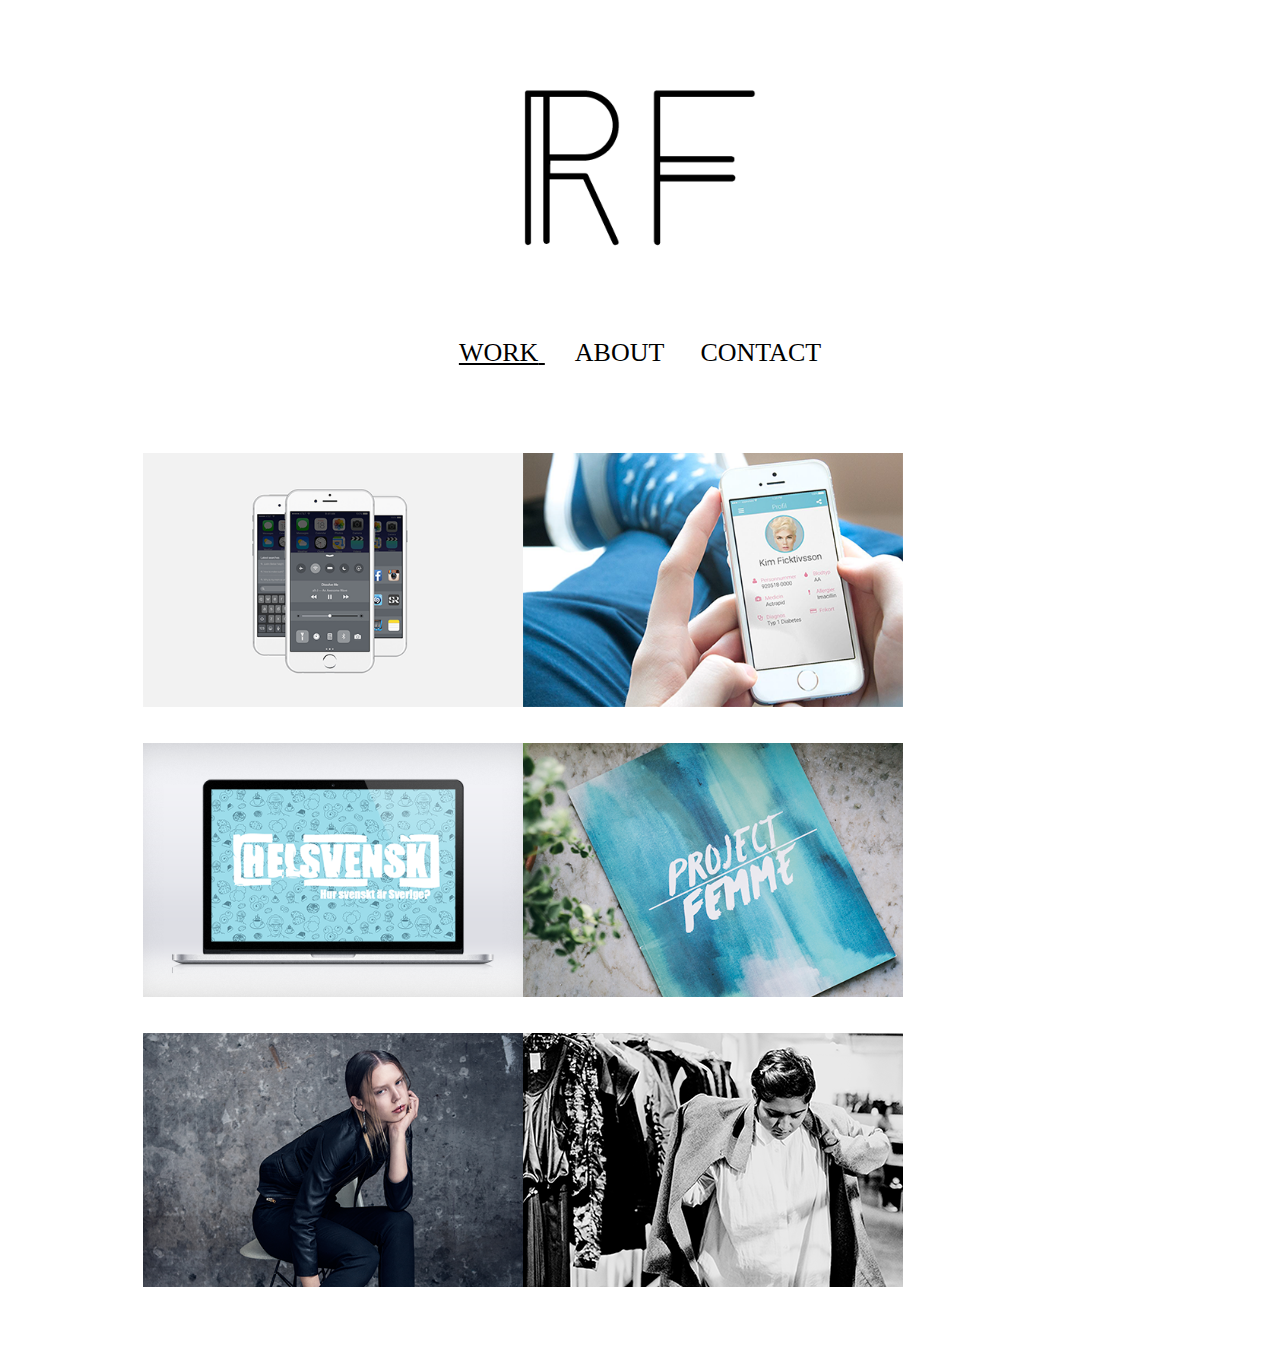
<file: index.html>
<!DOCTYPE html>
<html>
    <head>
        <meta name="viewport" content="width=device-width, initial-scale=1">
        <link rel="icon"  type="favicon/jpg"   href="favicon.ico">
        <link rel="shortcut icon" href="/images/favicon_black.ico" type="image/x-icon" />
        <link href='https://fonts.googleapis.com/css?family=Oswald:300' rel='stylesheet' type='text/css'>
        <link rel="stylesheet" type="text/css" src="owl.carousel.css" />
           <link rel="stylesheet" href="stylesheet.css" type="text/css" charset="utf-8" />
        <link rel="stylesheet" href="main.css">
    <script src="owl.carousel.min.js" type="text/javascript"></script>

        <title>
        REBECCA FEXBY
        </title>
        
     
    </head>
    <body>
        <div class="header"> <a href="index.html"><img src="images/HEADER_2.png" /></a>

         </div> 
        
      <div class="work"> 
            <ul> 
                <li class="active"><a href="index.html">Work</a> </li>
                <li><a href="about.html">About</a> </li>  
                <li><a href="contact.html">Contact</a> </li>  
            </ul> 
        </div>
      

    
        
        
        <div class="content">
        <div class="row2">
        <div class="hover11 column">
            
            <div>
                <figure class="figure">
                    <a href="controlcenter.html">
                        <img src="images/controlcenter-small.png"  /></a>
                  <a href="controlcenter.html">  <h2>control center</h2></a>
             
                </figure>
                
                    </div>
            
            
             <div>
                <figure class="figure">
                    <a href="vardkollen.html">
                        <img src="images/Presentations-slides-10.png"  /></a>
                  <a href="vardkollen.html">  <h2>vårdkollen</h2></a>
                
                </figure>
                
                    </div>
                
                
                
                   <div>
                <figure class="figure">
                    <a href="helsvensk.html">
                      <img src="images/helsvensk_mockup_liten.png" /> </a>                  
                     <a href="helsvensk.html">  <h2>helsvensk</h2></a>
                      
            
            </div>
                
                    <div>
                <figure class="figure">
                    <a href="projectfemme.html">
                        <img src="images/projectfemme_1_.png" /></a>
                        <h2><a href="projectfemme.html">project femme</a></h2>
             
                </figure>
                
            </div>
                    
                    
            <div>
                <figure class="figure">
                    <a href="photography.html">
                        <img src="images/1.png"  /></a>
                    <a href="photography.html">  <h2>photography</h2></a>
             
                     
                </figure>
                    
                    
                    
            </div>    
                
                
            <div>
                <figure class="figure">
                    <a href="elleindia.html">
                        <img src="images/elle1_liten.png" /> </a>
                      <a href="elleindia.html">  <h2>elle india</h2></a>
                
            
            </div>
                    
                
                           
                 
      
            </div>
        </div>
    
</div>



    
    
    </body>
    
    





</body>
</html>
    
    
    
    
    
    
    
    
    
    
    
    
    
    
    
    
    
    
    
    
    
    
    
    
    
    
    
    
    
    
    
    
    
    
    
    
    
    
    
    
    
    
    
    
    
    
    
</html>
</file>
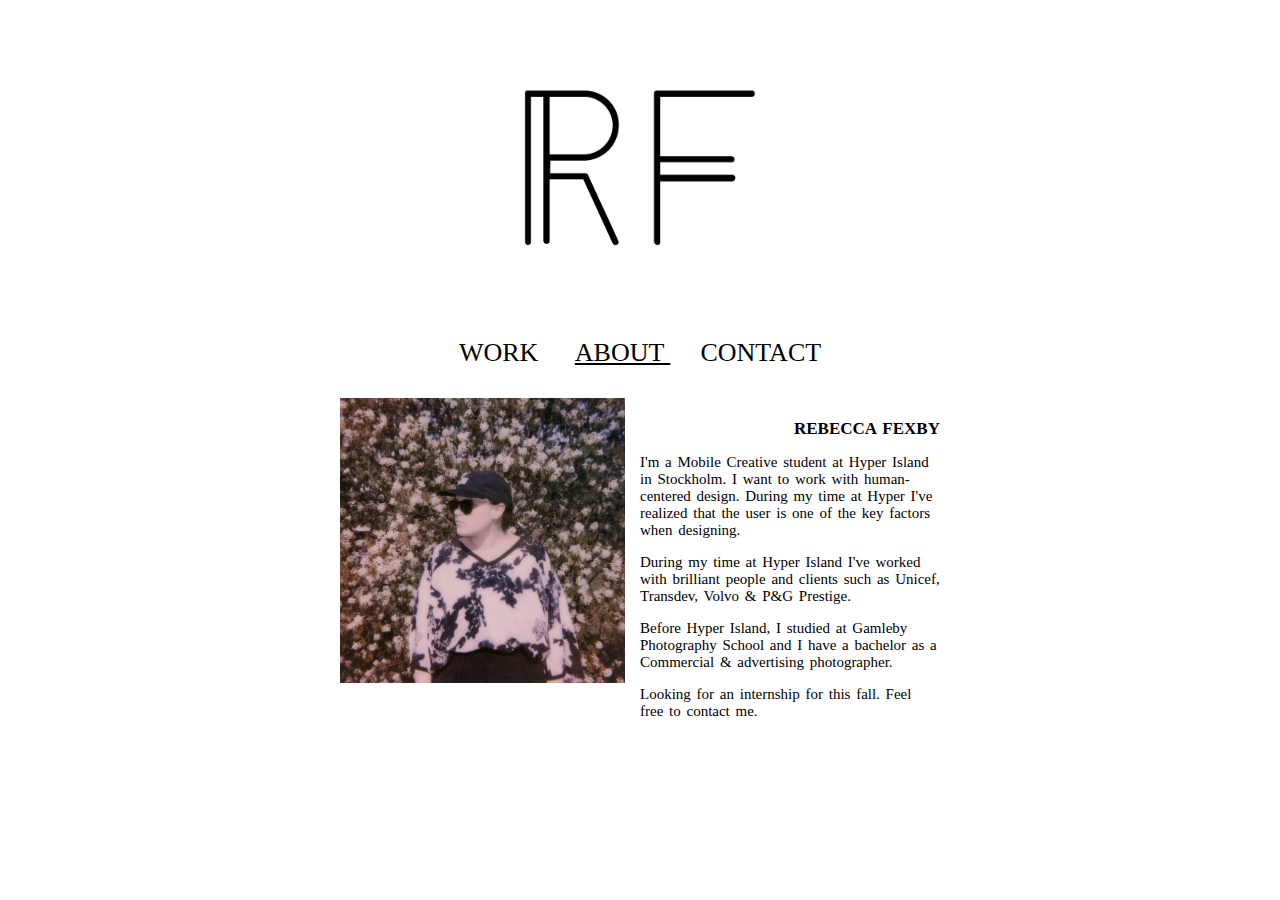
<file: about.html>
<!DOCTYPE html>
<html>
    <head>
        <meta name="viewport" content="width=device-width, initial-scale=1">
        <link rel="icon"  type="favicon/jpg"   href="favicon.ico">
            <link rel="shortcut icon" href="/images/favicon_black.ico" type="image/x-icon" />
            <link rel="stylesheet" href="main.css">
    <link href='https://fonts.googleapis.com/css?family=Oswald:300' rel='stylesheet' type='text/css'>
        <link rel="stylesheet" href="stylesheet.css" type="text/css" charset="utf-8" />
       

        
        <title>
        REBECCA FEXBY
        </title>
     <div class="header"><a href="index.html"><img src="images/HEADER_2.png" /></a></div> 
    
    </head>
    <body>
        
    
      
        
        
  
      
        
        
        
        
      <div class="work"> 
           <ul> 
               <li><a href="index.html">Work</a> </li>
               <li class="active"><a href="about.html">About</a> </li> 
              <li><a href="contact.html">Contact</a> </li> 
    </ul>
        </div>
      

    
        
        
    
    
    <div class="box">

        <div class="profil"> 
        <img src="images/profile_.jpg"/>   
            
            
        </div>
        
        <div id="text">
          
            
                   <h1>Rebecca Fexby </h1> 

<p class="linespacing">  
    
I'm a Mobile Creative student at Hyper Island in Stockholm. I want to work with human-centered design. During my time at Hyper I've realized that the user is one of the key factors when designing. </p>

<p> During my time at Hyper Island I've worked with brilliant people and clients such as Unicef, Transdev, Volvo & P&G Prestige. </p>
            
<p>Before Hyper Island, I 
studied at Gamleby Photography School and I have a bachelor as a Commercial & advertising photographer. </p>            
    
   <p> Looking for an internship for this fall. Feel free to contact me. </p>
        
        </div>
        </div>
    

    
    
    </body>
    
    





</body>
</html>
    
    
    
    
    
    
    
    
    
    
    
    
    
    
    
    
    
    
    
    
    
    
    
    
    
    
    
    
    
    
    
    
    
    
    
    
    
    
    
    
    
    
    
    
    
    
    
</html>
</file>
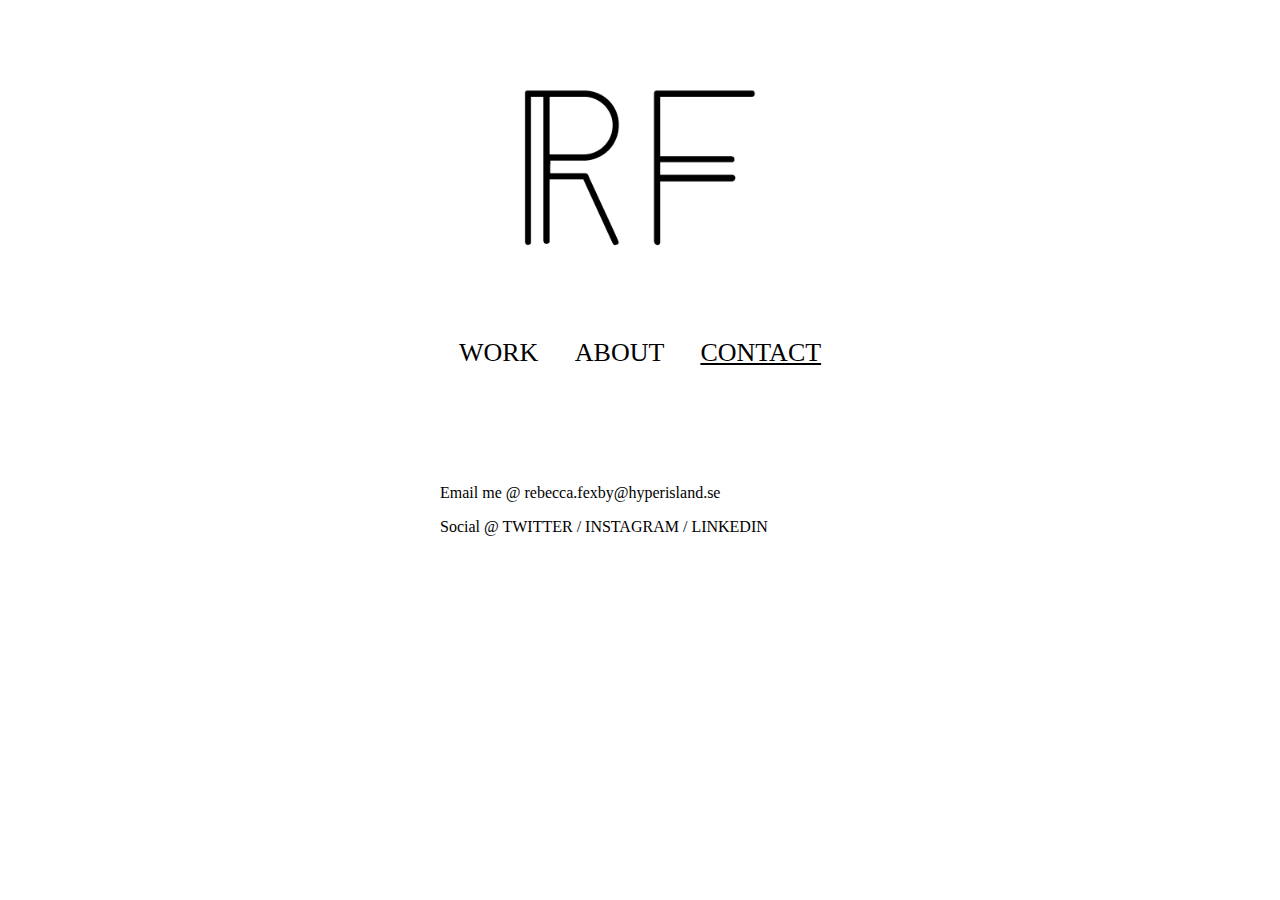
<file: contact.html>
<!DOCTYPE html>
<html>
    <head>
        <meta name="viewport" content="width=device-width, initial-scale=1">
        <link rel="icon"  type="favicon/jpg"   href="favicon.ico">
            <link rel="shortcut icon" href="/images/favicon_black.ico" type="image/x-icon" />
            <link rel="stylesheet" href="main.css">
      
    <link href='https://fonts.googleapis.com/css?family=Oswald:300' rel='stylesheet' type='text/css'>
         <link rel="stylesheet" href="stylesheet.css" type="text/css" charset="utf-8" />
        
       
        
        
        <title>
        REBECCA FEXBY
        </title>
        <div class="header"> <a href="index.html"><img src="images/HEADER_2.png" /></a>
         </div> 
     
    </head>
    <body>
        
        
         
        
    
      
        
        
        
        
      <div class="work"> 
          <ul> 
              <li><a href="index.html">Work</a> </li>
              <li><a href="about.html">About</a> </li>  
              <li class="active"><a href="contact.html">Contact</a> </li>  
    
          </ul>
        </div>
      

    
    
    
        <div class="row2">
        <div class="hover11 column">
        
                   <div class="textcontact">
          

<p>Email me @ <a href="mailto:rebecca.fexby@hyperisland.se">rebecca.fexby@hyperisland.se</a></p>
                       <p></p>
                       <p>Social @ <a href="https://twitter.com/rebeccafexby"> TWITTER </a> / <a href="https://instagram.com/spaceherosuits">INSTAGRAM </a> / <a href="https://www.linkedin.com/in/rebeccafexby">LINKEDIN</a></p>

            
            </div>

        </div>
    




        
    
    </body>
    
    





</body>
</html>
    
    
    
    
    
    
    
    
    
    
    
    
    
    
    
    
    
    
    
    
    
    
    
    
    
    
    
    
    
    
    
    
    
    
    
    
    
    
    
    
    
    
    
    
    
    
    
</html>
</file>
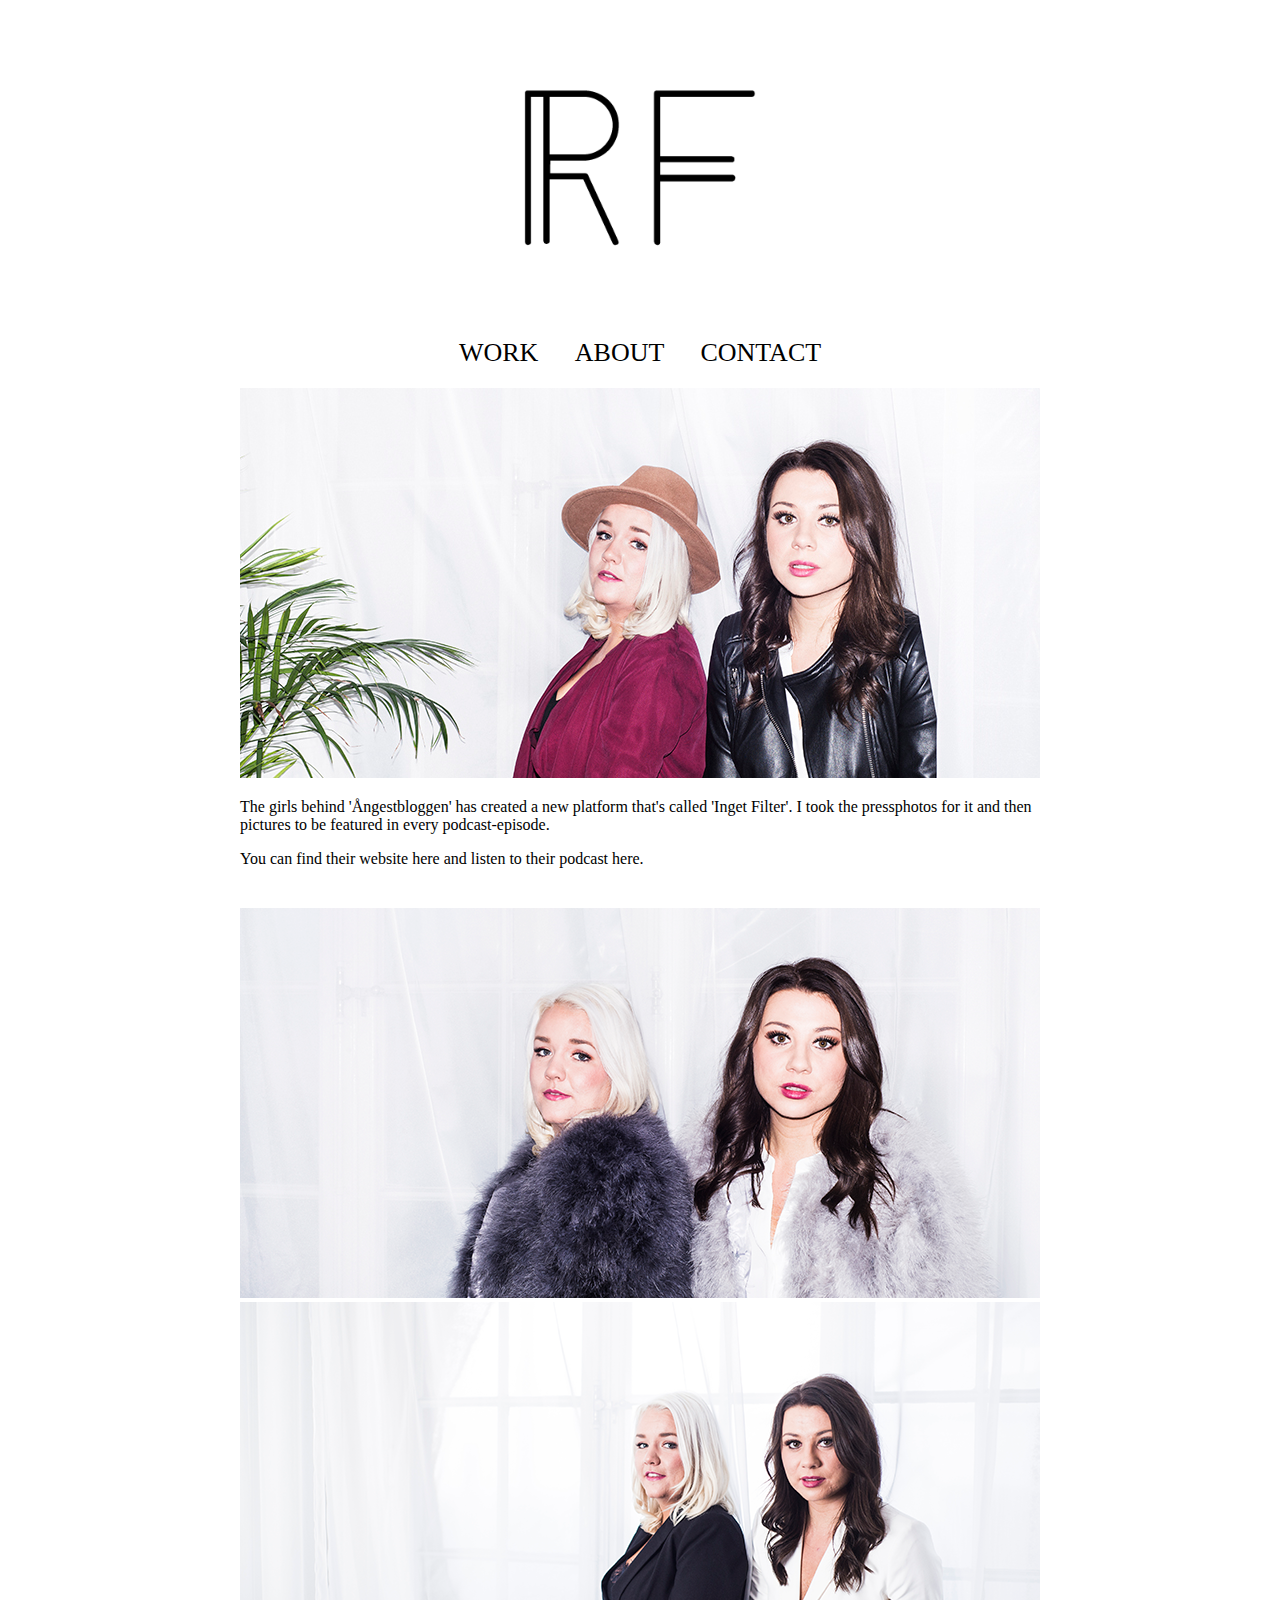
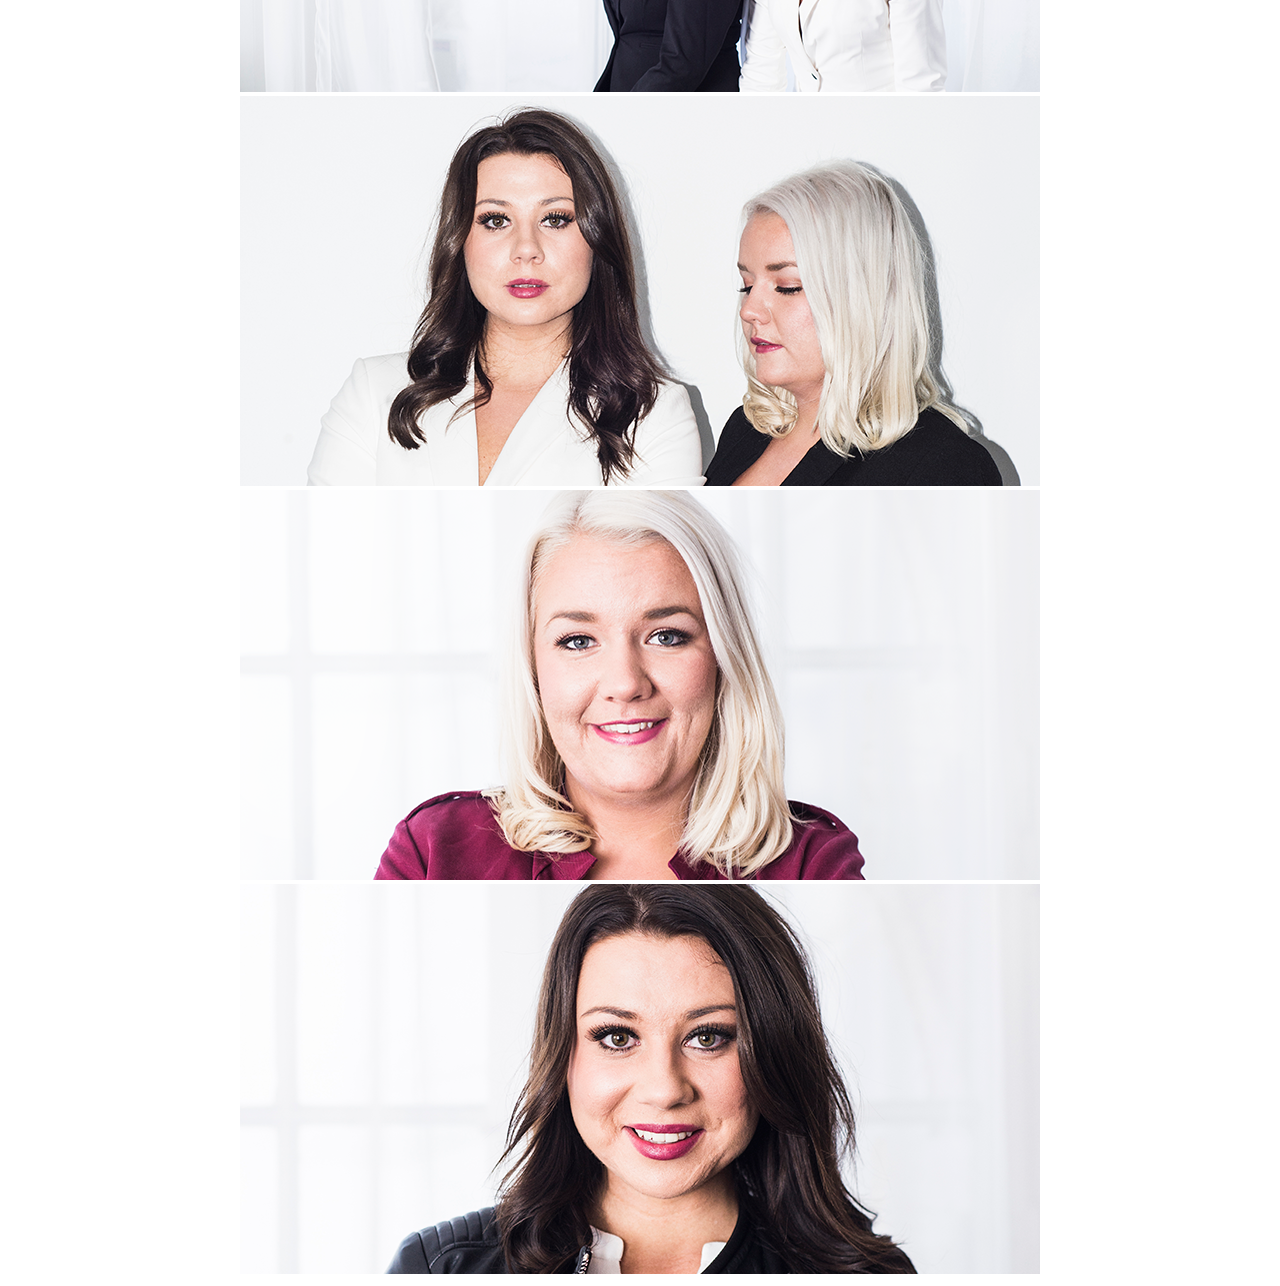
<file: happyears.html>
<!DOCTYPE html>
<html>
    <head>
        <meta name="viewport" content="width=device-width, initial-scale=1">
        <link rel="icon"  type="favicon/jpg"   href="favicon.ico">
           <link rel="shortcut icon" href="/images/favicon_black.ico" type="image/x-icon" />
    <link href='https://fonts.googleapis.com/css?family=Oswald:300' rel='stylesheet' type='text/css'>
        <link rel="stylesheet" href="main.css">
        
    <script src="dist/js/lightbox-plus-jquery.js"></script>
    
        
        <title>
        REBECCA FEXBY
        </title>

    </head>
    <body>
        
    <div class="header"><a href="index.html"><img src="images/HEADER_2.png" /></a></div>      
        
    <div class="work">  
        <ul> 
          <li><a href="index.html">Work</a> </li>
            <li><a href="about.html">About</a> </li>  

            <li><a href="contact.html">Contact</a> </li>  

        </ul>
    </div> 
        
           <div class="rad">
        
        </div>
            
          <div class="pf">
        <img src="images/ingetfilter/DSC_1224_klar.jpg"/>
        </div>
        
        <div class="brodtext2"><p>The girls behind 'Ångestbloggen' has created a new platform that's called 'Inget Filter'. I took the pressphotos for it and then pictures to be featured in every podcast-episode. </p>
        <p> You can find their website <a href="http://www.ingetfilter.se/">here</a> and listen to their podcast <a href="https://itunes.apple.com/se/podcast/angestpodden/id959699825?mt=2">here. </a></p>
        </div>

           
          <div class="pf">
        <img src="images/ingetfilter/DSC_1297.png"/>
        </div>
        
          <div class="pf">
        <img src="images/ingetfilter/DSC_1323.png"/>
        </div>
        
          <div class="pf">
        <img src="images/ingetfilter/DSC_1504.png"/>
        </div>
        
          <div class="pf">
        <img src="images/ingetfilter/DSC_1526.png"/>
        </div>
        
          <div class="pf">
        <img src="images/ingetfilter/DSC_1563.png"/>
        </div>
        
        
        
        
        
    </body>
    
    
    
    
    
    
    
</html>
</file>
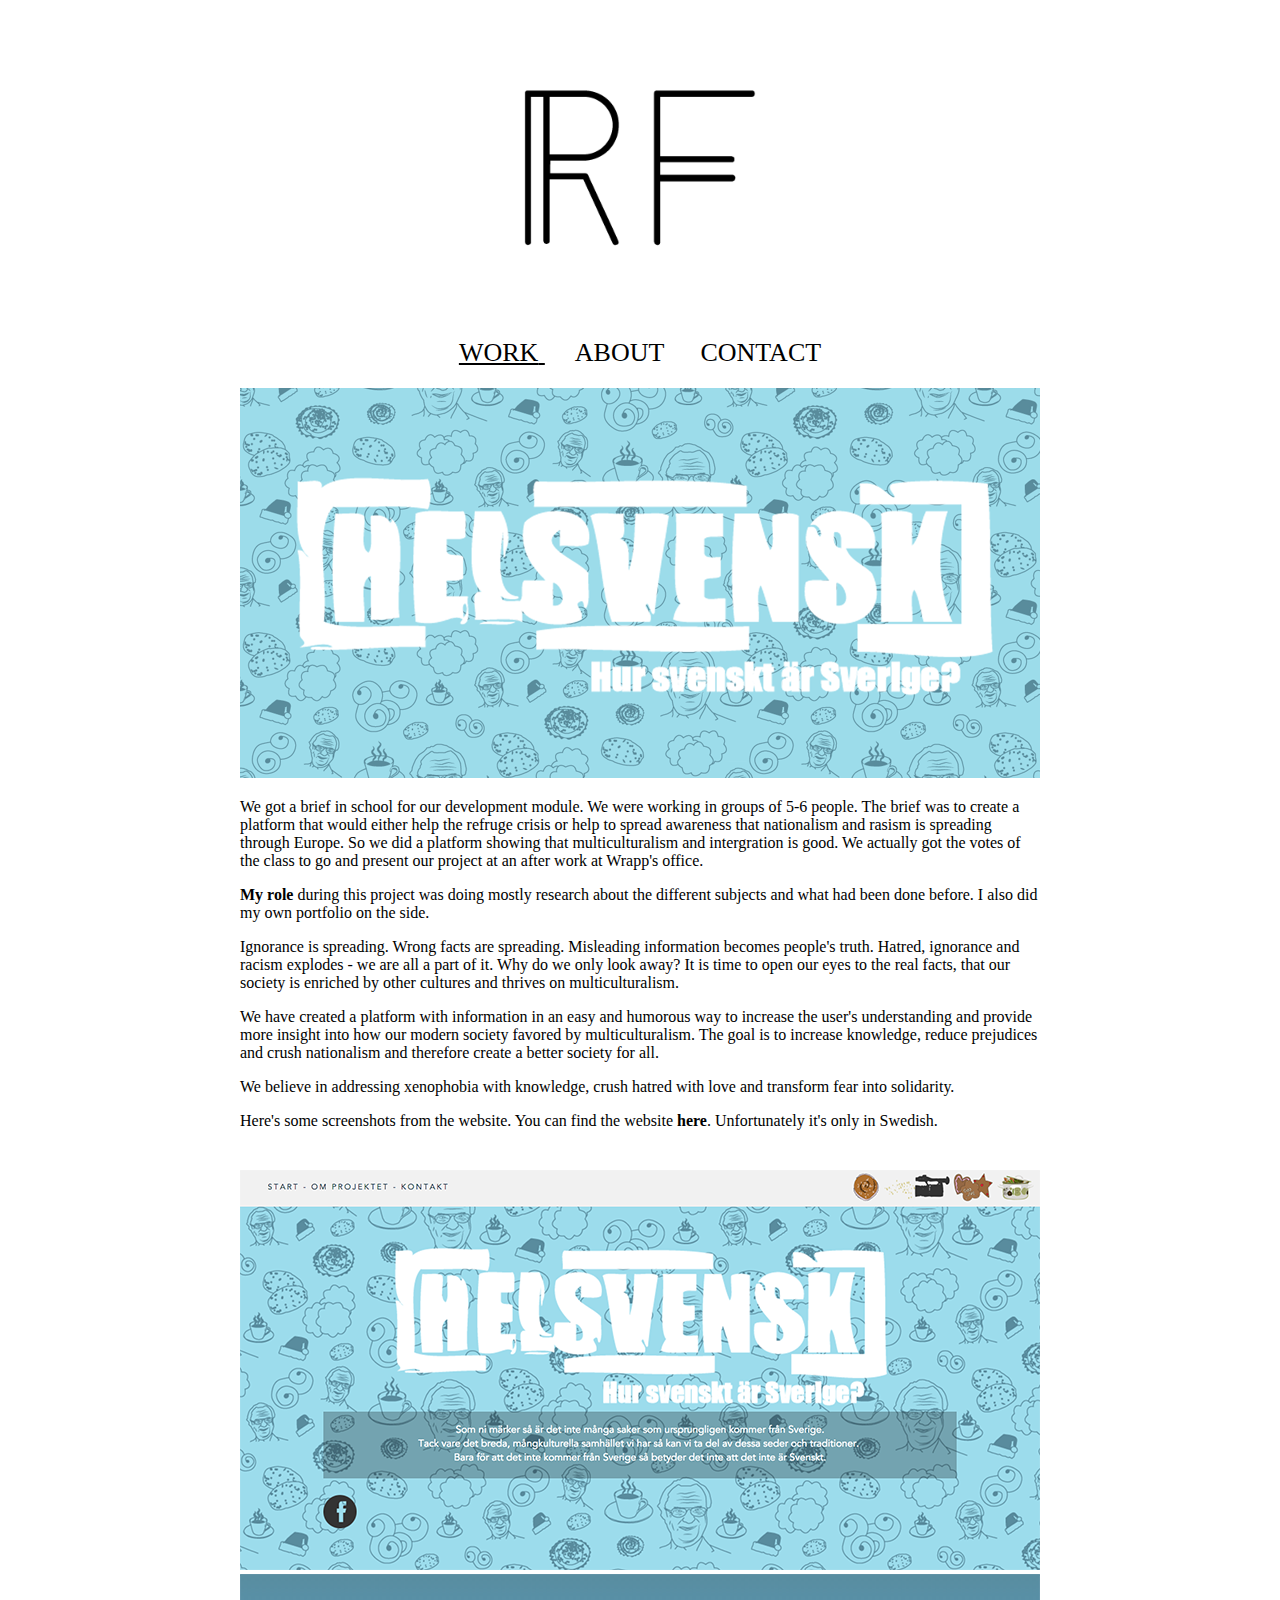
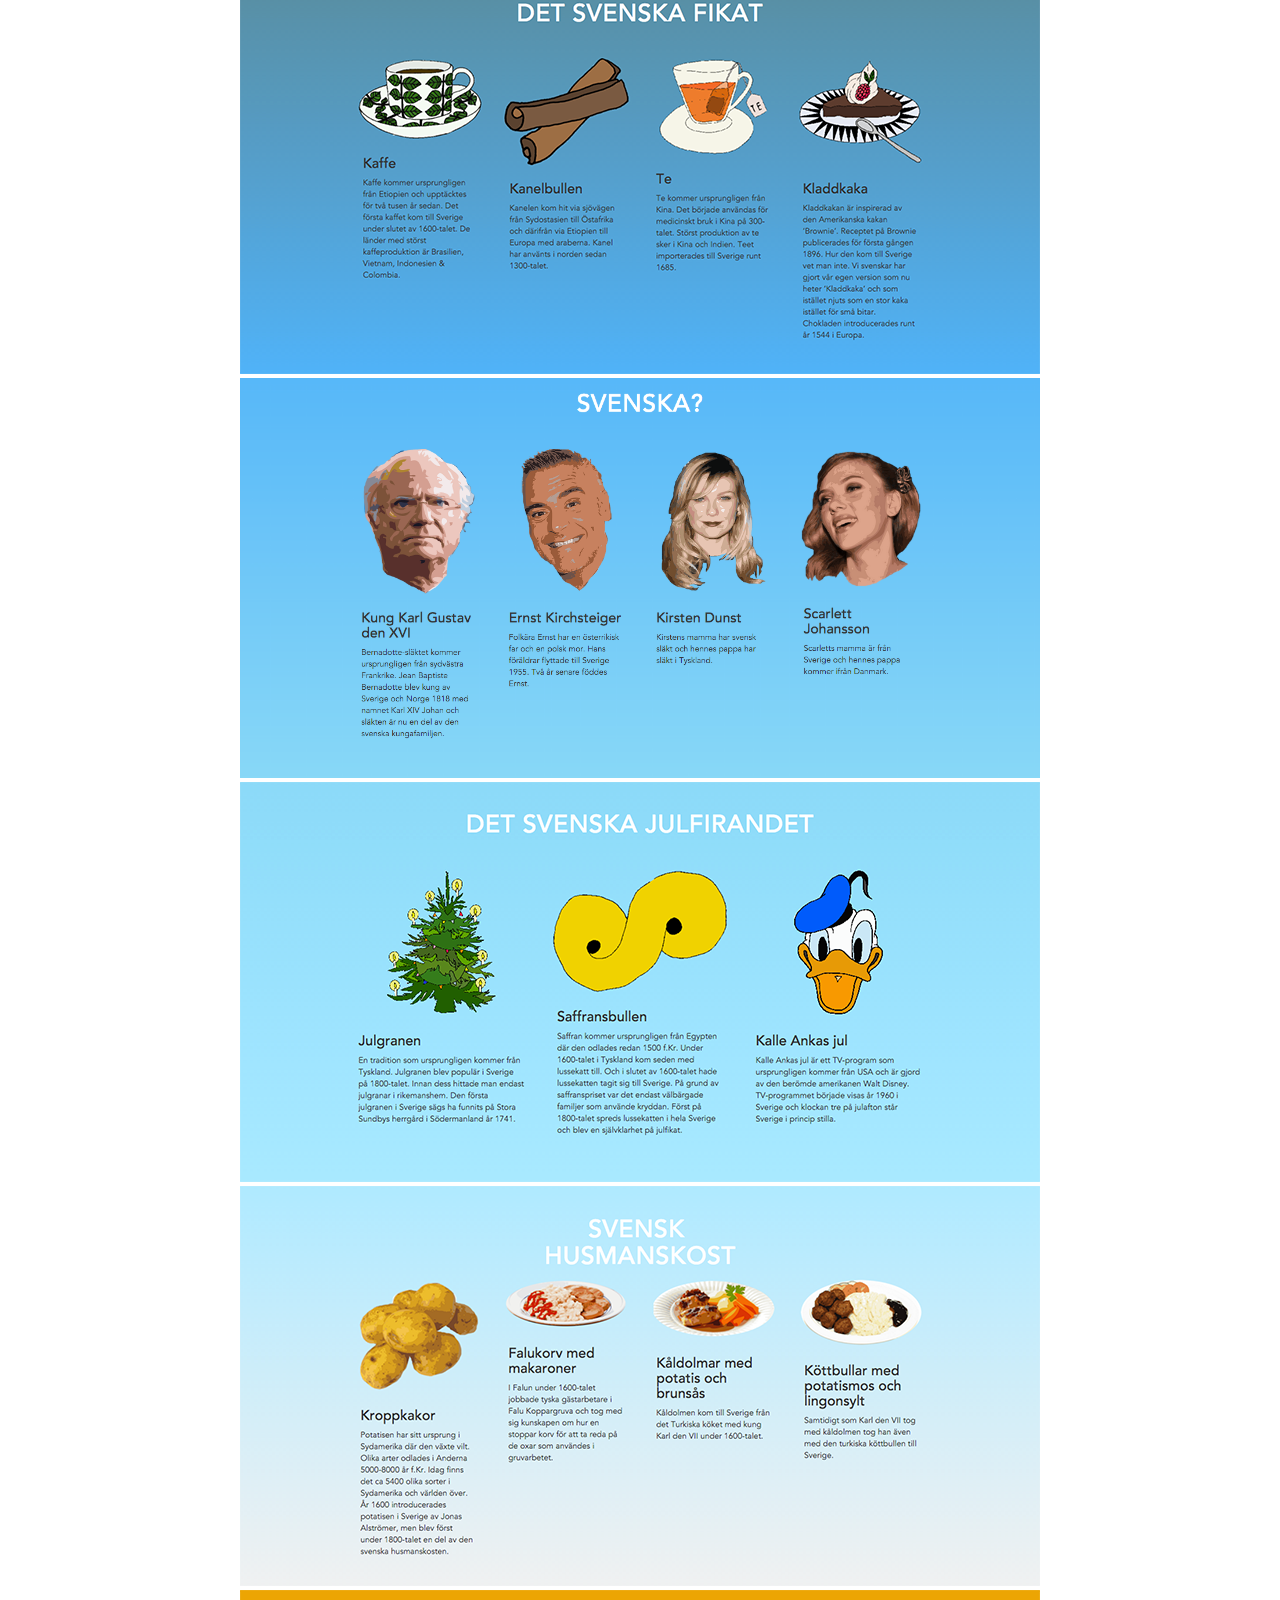
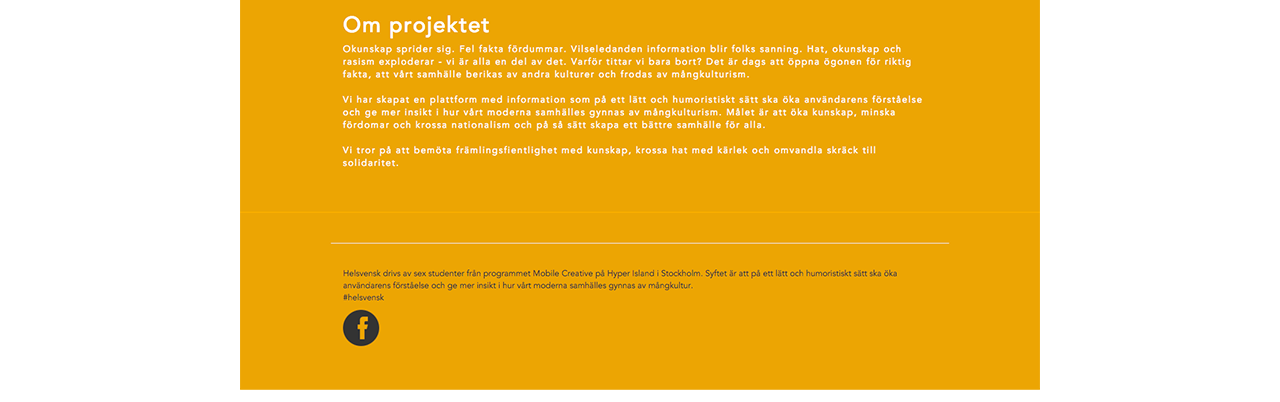
<file: helsvensk.html>
<!DOCTYPE html>
<html>
    <head>
        <meta name="viewport" content="width=device-width, initial-scale=1">
        <link rel="icon"  type="favicon/jpg"   href="favicon.ico">
           <link rel="shortcut icon" href="/images/favicon_black.ico" type="image/x-icon" />
    <link href='https://fonts.googleapis.com/css?family=Oswald:300' rel='stylesheet' type='text/css'>
        
            <link rel="stylesheet" href="stylesheet.css" type="text/css" charset="utf-8" />
        <link rel="stylesheet" href="main.css">
        
    <script src="dist/js/lightbox-plus-jquery.js"></script>
 
        
        <title>
        REBECCA FEXBY
        </title>

    </head>
    <body>
        
    <div class="header"><a href="index.html"><img src="images/HEADER_2.png" /></a></div>      
        
    <div class="work">  
        <ul>  
            <li class="active"><a href="index.html">Work</a> </li>
            
            <li><a href="about.html">About</a> </li>  

            <li><a href="contact.html">Contact</a> </li>  

        </ul>
    </div> 
        
            <div class="rad">
        
        </div>

        <div class="pf">
        <img src="images/ingetfilterstor.jpg"/>
        </div>
        
        <div class="brodtext2">
<p>We got a brief in school for our development module. We were working in groups of 5-6 people. The brief was to create a platform that would either help the refruge crisis or help to spread awareness that nationalism and rasism is spreading through Europe. So we did a platform showing that multiculturalism and intergration is good. We actually got the votes of the class to go and present our project at an after work at Wrapp's office.
            
            </p>            
            
<p><b>My role</b> during this project was doing mostly research about the different subjects and what had been done before. I also did my own portfolio on the side. 
</p>            
            
<p>Ignorance is spreading. Wrong facts are spreading. Misleading information becomes people's truth. Hatred, ignorance and racism explodes - we are all a part of it. Why do we only look away? It is time to open our eyes to the real facts, that our society is enriched by other cultures and thrives on multiculturalism. 

<p>We have created a platform with information in an easy and humorous way to increase the user's understanding and provide more insight into how our modern society favored by multiculturalism. The goal is to increase knowledge, reduce prejudices and crush nationalism and therefore create a better society for all.</p>
We believe in addressing xenophobia with knowledge, crush hatred with love and transform fear into solidarity.
        
<p>Here's some screenshots from the website. <a href="http://helsvensk.se">You can find the website <b>here</b>.</a> Unfortunately it's only in Swedish.</p>        
        </div>
        
        
          <div class="pf">
        <img src="images/1_.png"/>
        </div>
        
          <div class="pf">
        <img src="images/2.png"/>
        </div>
        
          <div class="pf">
        <img src="images/3.png"/>
        </div>
        
          <div class="pf">
        <img src="images/4.png"/>
        </div>
        
          <div class="pf">
        <img src="images/5.png"/>
        </div>
        
          <div class="pf">
        <img src="images/6.png"/>
        </div>
        
    
         
    </body>
    
    
    
    
    
    
    
</html>
</file>
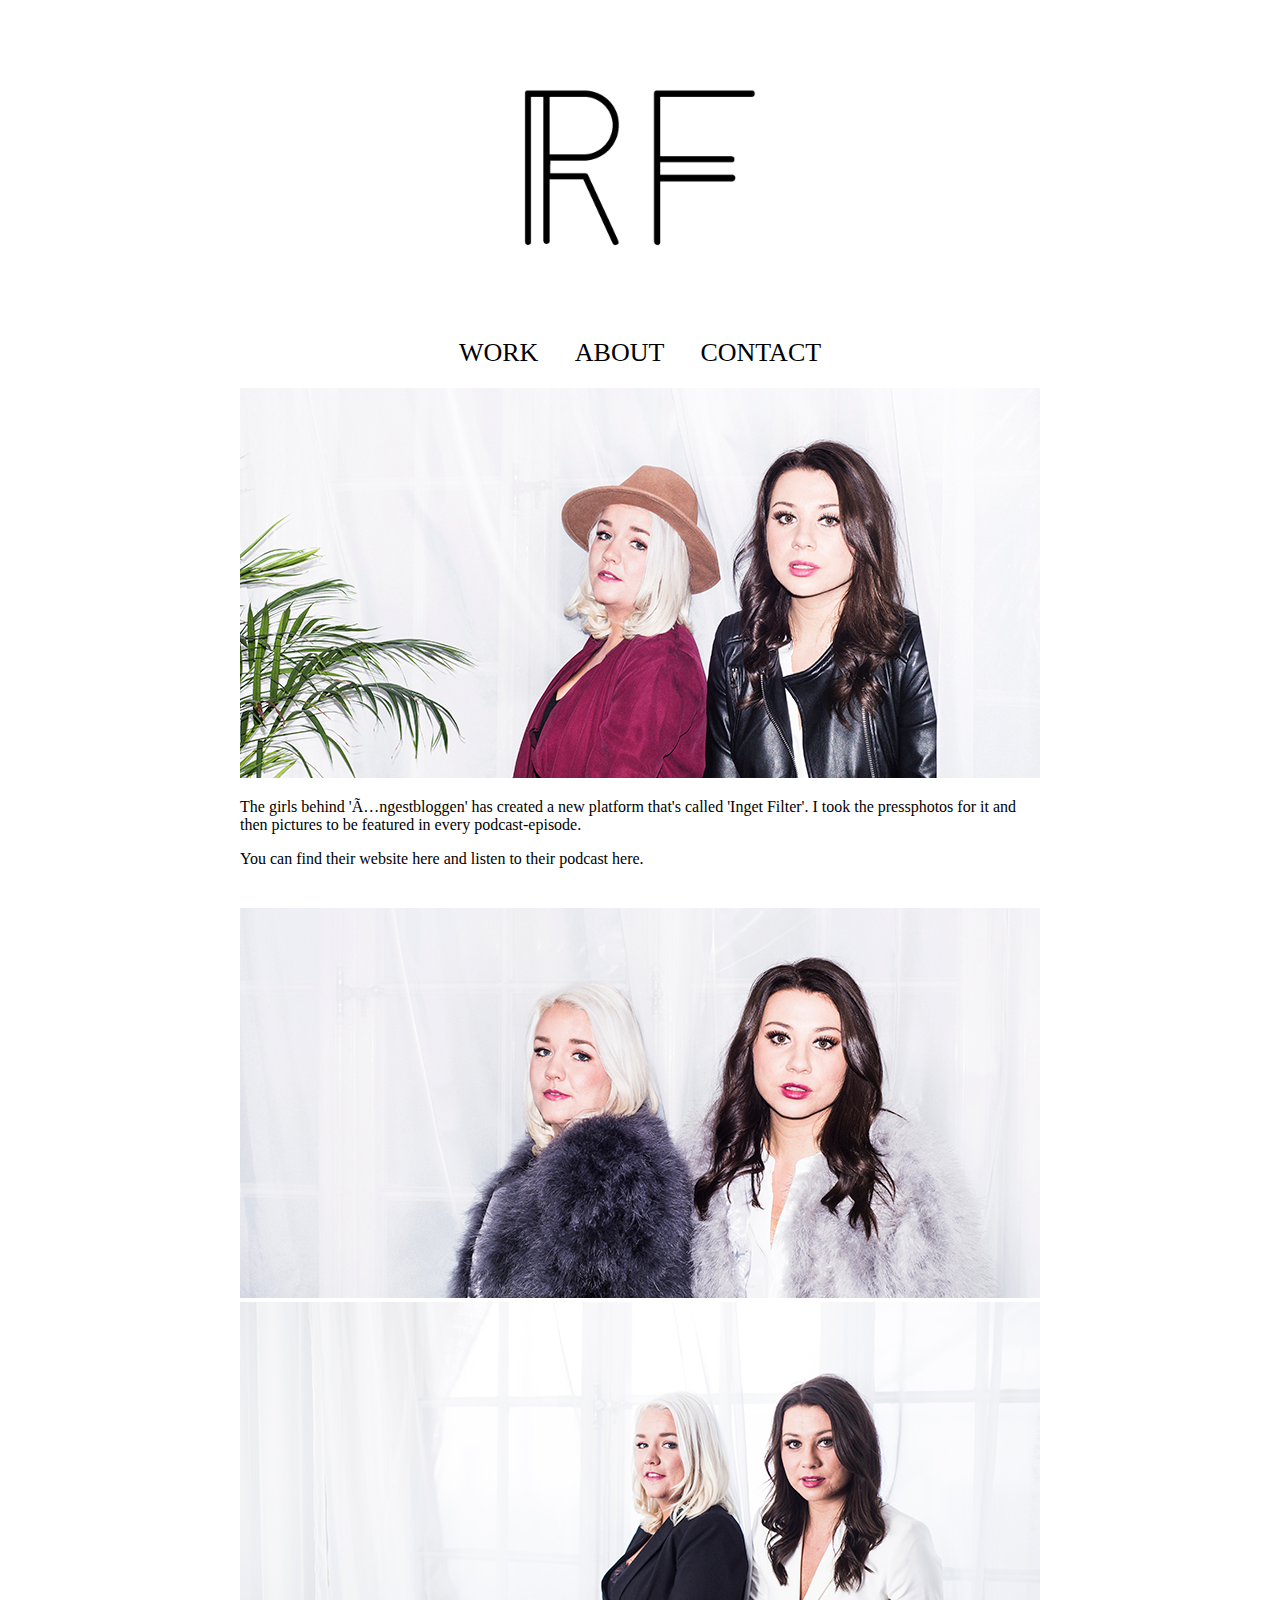
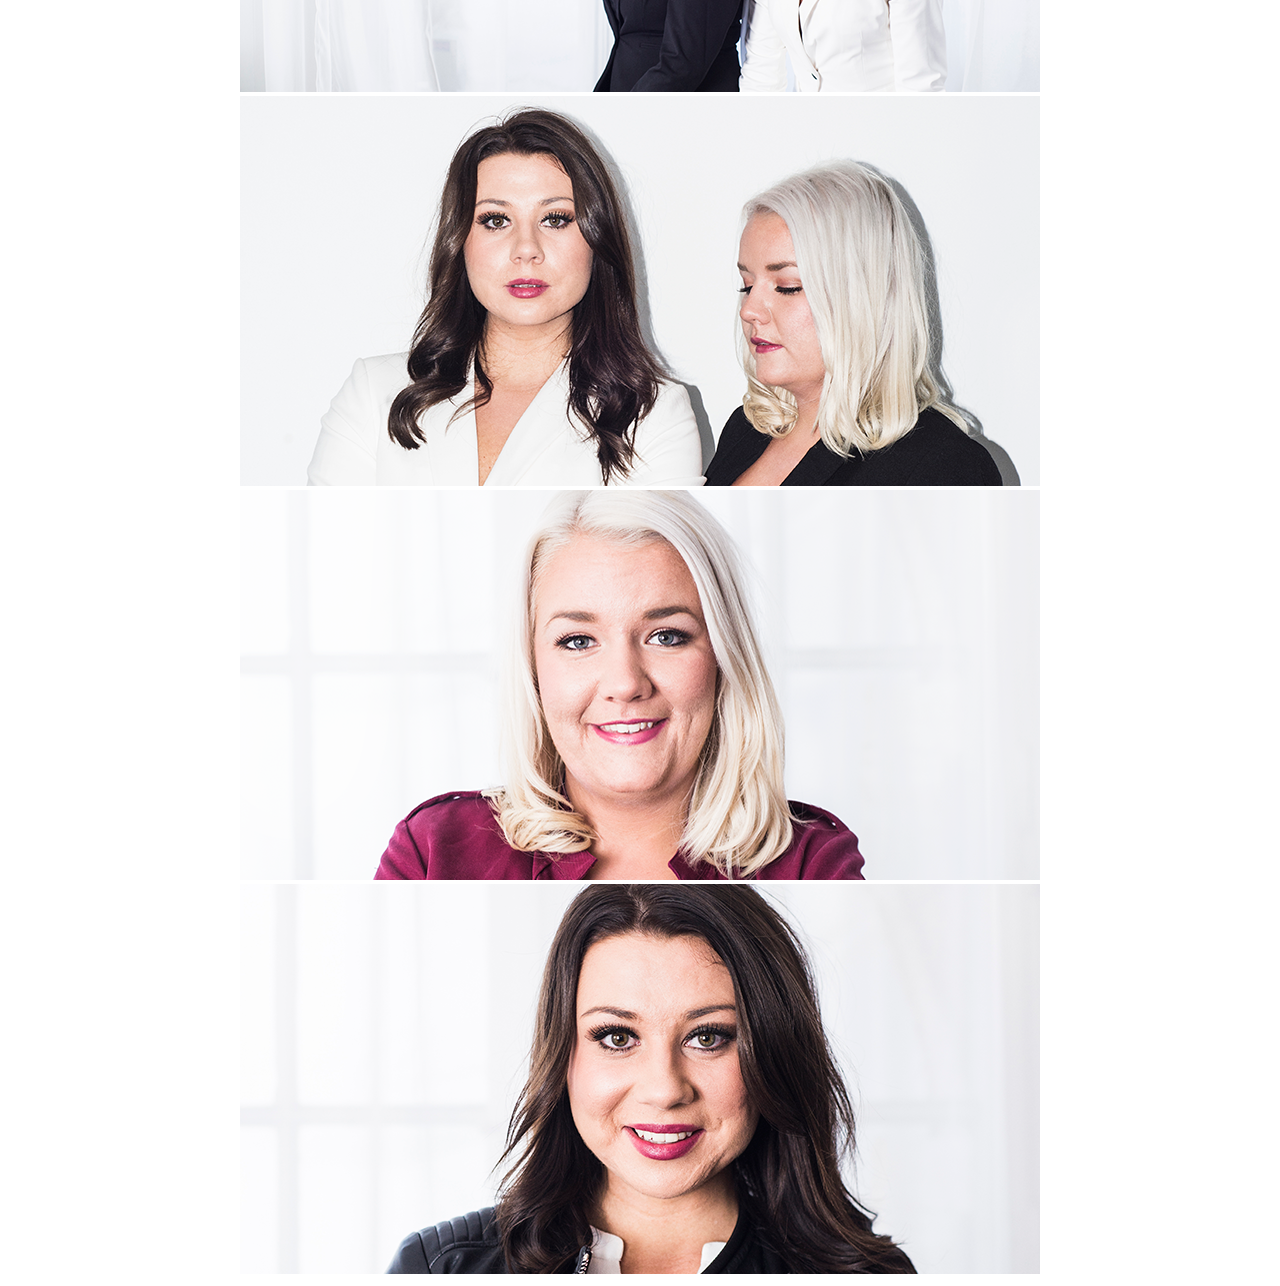
<file: ingetfilter.html>
<!DOCTYPE html>
<html>
    <head>
        <meta name="viewport" content="width=device-width, initial-scale=1">
        <link rel="icon"  type="favicon/jpg"   href="favicon.ico">
           <link rel="shortcut icon" href="/images/favicon_black.ico" type="image/x-icon" />
    <link href='https://fonts.googleapis.com/css?family=Oswald:300' rel='stylesheet' type='text/css'>
          <link rel="stylesheet" href="stylesheet.css" type="text/css" charset="utf-8" />
        <link rel="stylesheet" href="main.css">
        
    <script src="dist/js/lightbox-plus-jquery.js"></script>
    
        
        <title>
        REBECCA FEXBY
        </title>

    </head>
    <body>
        
    <div class="header"><a href="index.html"><img src="images/HEADER_2.png" /></a></div>      
        
    <div class="work">  
        <ul> 
          <li><a href="index.html">Work</a> </li>
            <li><a href="about.html">About</a> </li>  

            <li><a href="contact.html">Contact</a> </li>  

        </ul>
    </div> 
        
           <div class="rad">
        
        </div>
            
          <div class="pf">
        <img src="images/ingetfilter/DSC_1224_klar.jpg"/>
        </div>
        
        <div class="brodtext2"><p>The girls behind 'Ångestbloggen' has created a new platform that's called 'Inget Filter'. I took the pressphotos for it and then pictures to be featured in every podcast-episode. </p>
        <p> You can find their website <a href="http://www.ingetfilter.se/">here</a> and listen to their podcast <a href="https://itunes.apple.com/se/podcast/angestpodden/id959699825?mt=2">here. </a></p>
        </div>

           
          <div class="pf">
        <img src="images/ingetfilter/DSC_1297.png"/>
        </div>
        
          <div class="pf">
        <img src="images/ingetfilter/DSC_1323.png"/>
        </div>
        
          <div class="pf">
        <img src="images/ingetfilter/DSC_1504.png"/>
        </div>
        
          <div class="pf">
        <img src="images/ingetfilter/DSC_1526.png"/>
        </div>
        
          <div class="pf">
        <img src="images/ingetfilter/DSC_1563.png"/>
        </div>
        
        
        
        
        
    </body>
    
    
    
    
    
    
    
</html>
</file>
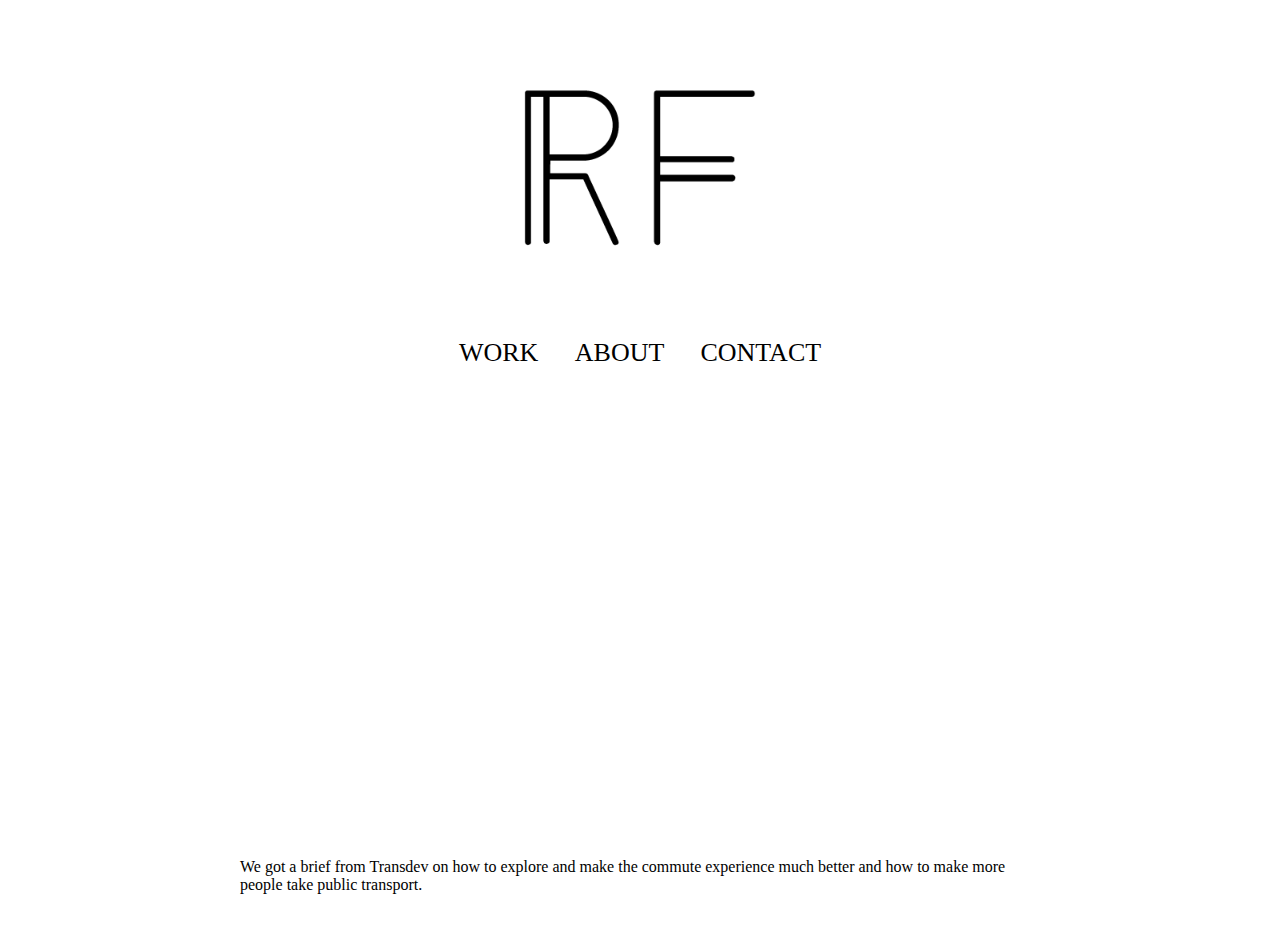
<file: mapp.html>
<!DOCTYPE html>
<html>
    <head>
        <meta name="viewport" content="width=device-width, initial-scale=1">
        <link rel="icon"  type="favicon/jpg"   href="favicon.ico">
           <link rel="shortcut icon" href="/images/favicon_black.ico" type="image/x-icon" />
    <link href='https://fonts.googleapis.com/css?family=Oswald:300' rel='stylesheet' type='text/css'>
       <link rel="stylesheet" href="owl.carousel.css" />
        <link rel="stylesheet" href="main.css">
        
    <script src="dist/js/lightbox-plus-jquery.js"></script>
    <script src="owl.carousel.min.js" type="text/javascript"></script>
        
        <title>
        REBECCA FEXBY
        </title>

    </head>
    <body>
        
    <div class="header"><a href="index.html"><img src="images/HEADER_2.png" /></a></div>      
        
    <div class="work">  
        <ul> 
          <li><a href="index.html">Work</a> </li>
            <li><a href="about.html">About</a> </li>  

            <li><a href="contact.html">Contact</a> </li>  

        </ul>
    </div> 
    
          <div class="rad">
        
        </div>
       
<div class="video">
       <iframe src="https://player.vimeo.com/video/141121373?byline=0" width="800" height="450" frameborder="0" webkitallowfullscreen mozallowfullscreen allowfullscreen></iframe>
        
        </div>
   

        
        
        <div class="brodtext2"><p>We got a brief from Transdev on how to explore and make the commute experience much better and how to make more people take public transport. 
            
            </p>
        <p> </a></p>
        </div>
    
    
                
                
                
         
                
                    
         
        


    <script type="text/javascript">
        jQuery(document).ready(function($){
            $('.owl-carousel').owlCarousel({
                loop:false,
                margin:10,
                nav:true,
                items:1,
             
               
            
                
            }); 
        });
        
    </script>
    </body>
    
    
    
    
    
    
    
</html>
</file>
<file: stylesheet.css>
@font-face {
    font-family: 'anders';
    src: url('anders-webfont.eot');
    src: url('anders-webfont.eot?#iefix') format('embedded-opentype'),
         url('anders-webfont.woff2') format('woff2'),
         url('anders-webfont.woff') format('woff'),
         url('anders-webfont.ttf') format('truetype'),
         url('anders-webfont.svg#andersregular') format('svg');
    font-weight: normal;
    font-style: normal;

}
</file>
<file: main.css>
.active{
    text-decoration: underline;
}
.row2{ 
    font-size: 15px;
    color: #ADAFAA; 
    max-width: 1150px;
    width: 85%;
    height: 270px;
    background-color: white;
    margin-left: auto; 
    margin-right: auto; 
    margin-top:80px;  
}
a:hover, a:visited, a:link, a:active
{
    text-decoration: none;
    color: black;
}
.work{
    background-color: white;
    max-width: 500px; 
    height: 20px; 
    margin: 0 auto; 
    margin-top: 0px; 
    padding-right: 0px;
    font-size: 26px; 
    text-align: center; 
    font-family: Moon, roboto; 
    position: relative; 
    text-transform: uppercase;
    font-weight: 200; 
}
.work ul{
    padding-left: 0px;
}
.work li{
    display: inline; 
    padding: 15px;
}
.work li a{
    text-decoration: none; 
    color: black;  
}
.hover11 figure img {
	opacity: 9;
	-webkit-transition: .0,5s ease-in-out;
	transition: .0,5s ease-in-out;
    width: 380px; 
    height: 220px; 
    height: auto; 
    float: left;  
    position: relative; 
}
.hover11 figure:hover img {
	opacity: .6;
}
.header{
    max-width: 800px; 
    width: 100%; 
    height: auto; 
    margin-left: auto; 
    margin-right: auto; 
    padding-top: 20px;
}
.header img{
    width: 100%;
    
}
.figure {
    width: 300px;
    height: 260px; 
    position: relative; 
    float: left;
}
figure figcaption {
    position: absolute; 
    bottom: 0; 
    font-family: futura; 
    font-size: 20px; 
    color: white; 
    width:300px;  
    height: 60px; 
    text-transform: uppercase; 
    font-weight:400;
    text-align: center;
    margin-top: 40px; 

}

h2{
    font-family: roboto; 
    font-weight: 1000;
    text-transform: uppercase;
    color: #000000;
    position: absolute;
    top: 80px; 
    left: 25px; 
    font-size: 45px; 
    opacity: 0;
    z-index: 1000;
    width: 100%;
    text-align: center;
}
figure:hover h2{
    opacity: 1;
}
.brodtext{
    width: 800px; 
    height: 230px; 
    margin-left: auto; 
    margin-right: auto; 
    font-family: futura; 
    margin-top: 50px; 
    margin-bottom: 50px; 

}
.brodtext2{
    width: 90%;
    max-width: 800px;
    height: auto; 
    margin-left: auto; 
    margin-right: auto; 
    font-family: Myriad Pro; 
    margin-top: 9px; 
    margin-bottom: 40px;     
}
.elletext{
    width: 90%;
    max-width: 800px;
    height: auto; 
    margin-left: auto; 
    margin-right: auto; 
    font-family: Myriad Pro; 
    margin-top: 30px; 
}


.row3{ 
    font-size: 15px;
    color: #ADAFAA; 
    width: 100%;
    max-width: 1050px;
    max-height: 100%;
    background-color: white;
    margin-left: auto;
    margin-right: auto; 
    margin-top: 20px; 
    text-align: center;
    clear: both;
}

.row3:last-child{
    margin-bottom: 100px;
    height: 400px; 
}

.figure2{
    width: 33%;
    float: left;
    overflow:hidden;
}
.figure2 img{
    width: 100%; 
    
}
figure img{
    width: 33%;
    height: auto;

}
.icons img {
    width: 85px; 
    height: 85px;
    padding-left: 10px; 
}
.icons{
    max-width: 450px; 
    width: 100%; 
    margin-left: auto;
    margin-right: auto;
    margin-top: -30px; 
    
    }
.headline1{
    font-family: futura; 
    font-size: 32px; 
    width: 100%; 
    font-weight: 300;
    margin-top: 100px; 
    text-align: center;
    text-transform: uppercase;
}
.pf{
    width: 800px; 
    max-width: 100%;
    height: auto; 
    margin-left: auto;
    margin-right: auto;

}
.pf img{
    max-width: 100%;
    height: auto;
    width: 800px;
}
.flora p{
    width: 210px; 
    margin-left: auto;
    margin-right: auto; 
    margin-bottom: 40px; 
    font-family: futura; 
    font-weight: 500; 
}
.row8{ 
    font-size: 15px;
    color: #ADAFAA; 
    width: 800px; 
    height: 250px;
    background-color: white;
    margin-left: auto;
    margin-right: auto; 
}
.row9{ 
    font-size: 15px;
    color: #ADAFAA; 
    width: 800px; 
    height: 250px;
    background-color: white;
    margin-left: auto;
    margin-right: auto; 
}
.owl-dot{
    height: 10px;
    width: 10px;
    display: inline-block;
border-radius: 100%;
background-color: lightgrey;
    margin-top: 20px;     
}
.owl-dot.active{
background-color: darkgray;
}
.owl-dots{
text-align: center;
}

.greta-text{
margin-bottom: 50px; 
    width: 600px; 
    height: 110px; 
    margin-left: auto; 
    margin-right: auto; 
    font-family: futura; 
    margin-top: 50px; 
    margin-bottom: 50px
}
.bredd{
    height: 300px; 
    background-color: white;

}
.rad{
    width: 100px;
    height: 30px; 
    background-color: white; 
}
.video{
    text-align: center;
}
.pfs{
    width: 800px; 
    max-width: 100%;
    height: auto; 
    margin-left: auto;
    margin-right: auto;
    padding-top: 30px;

}
.pfs img{
    max-width: 100%;
    height: auto;
    width: 800px;
}
.content{
    margin-bottom: 50px;
    width:100%;
    float: left;
}
#text{
    width: 500px; 
    max-width: 100%;
    height: 500px;
    font-family: futura; 
    color: black; 
    font-size: 17px; 
    word-spacing: 2px;
    line-height: 1,5;
    
}


.profil img{
    width: 95%; 
    height: auto; 
    padding-top: 40px; 
}
.profil{
    max-width: 300px;
    width: 100%; 
    height: auto; 
    float: left; 
    display: inline-block; 
    vertical-align: top;  
    
}
h1{
    font-family: futura; 
    font-size: 17px; 
    font-weight: 600; 
    text-transform: uppercase;
    text-align: right; 
    padding-top: 50px; 
}
#text{
    width: 90%;
    max-width: 300px; 
    float: left;
    display: inline-block; 
    vertical-align: top;  
    font-family: Myriad Pro;
    font-size: 15px;
}
.box{
    width:100%;
    max-width: 600px;
    margin: 0 auto;

}
.textcontact{
    width: 100%;
    max-width: 400px; 
    height: auto; 
    margin: 0 auto; 
    font-family: Myriad Pro; 
    color: black; 
    font-size: 16px;
    margin-bottom: 50px; 
    padding-top: 30px; 
}




@media screen and (max-width: 500px) {
 .left, .right{ 
   width: 100%;
 }
    
    .figure2{
    width: 100%;
    max-height: 500px; 
        
    }

}
</file>
